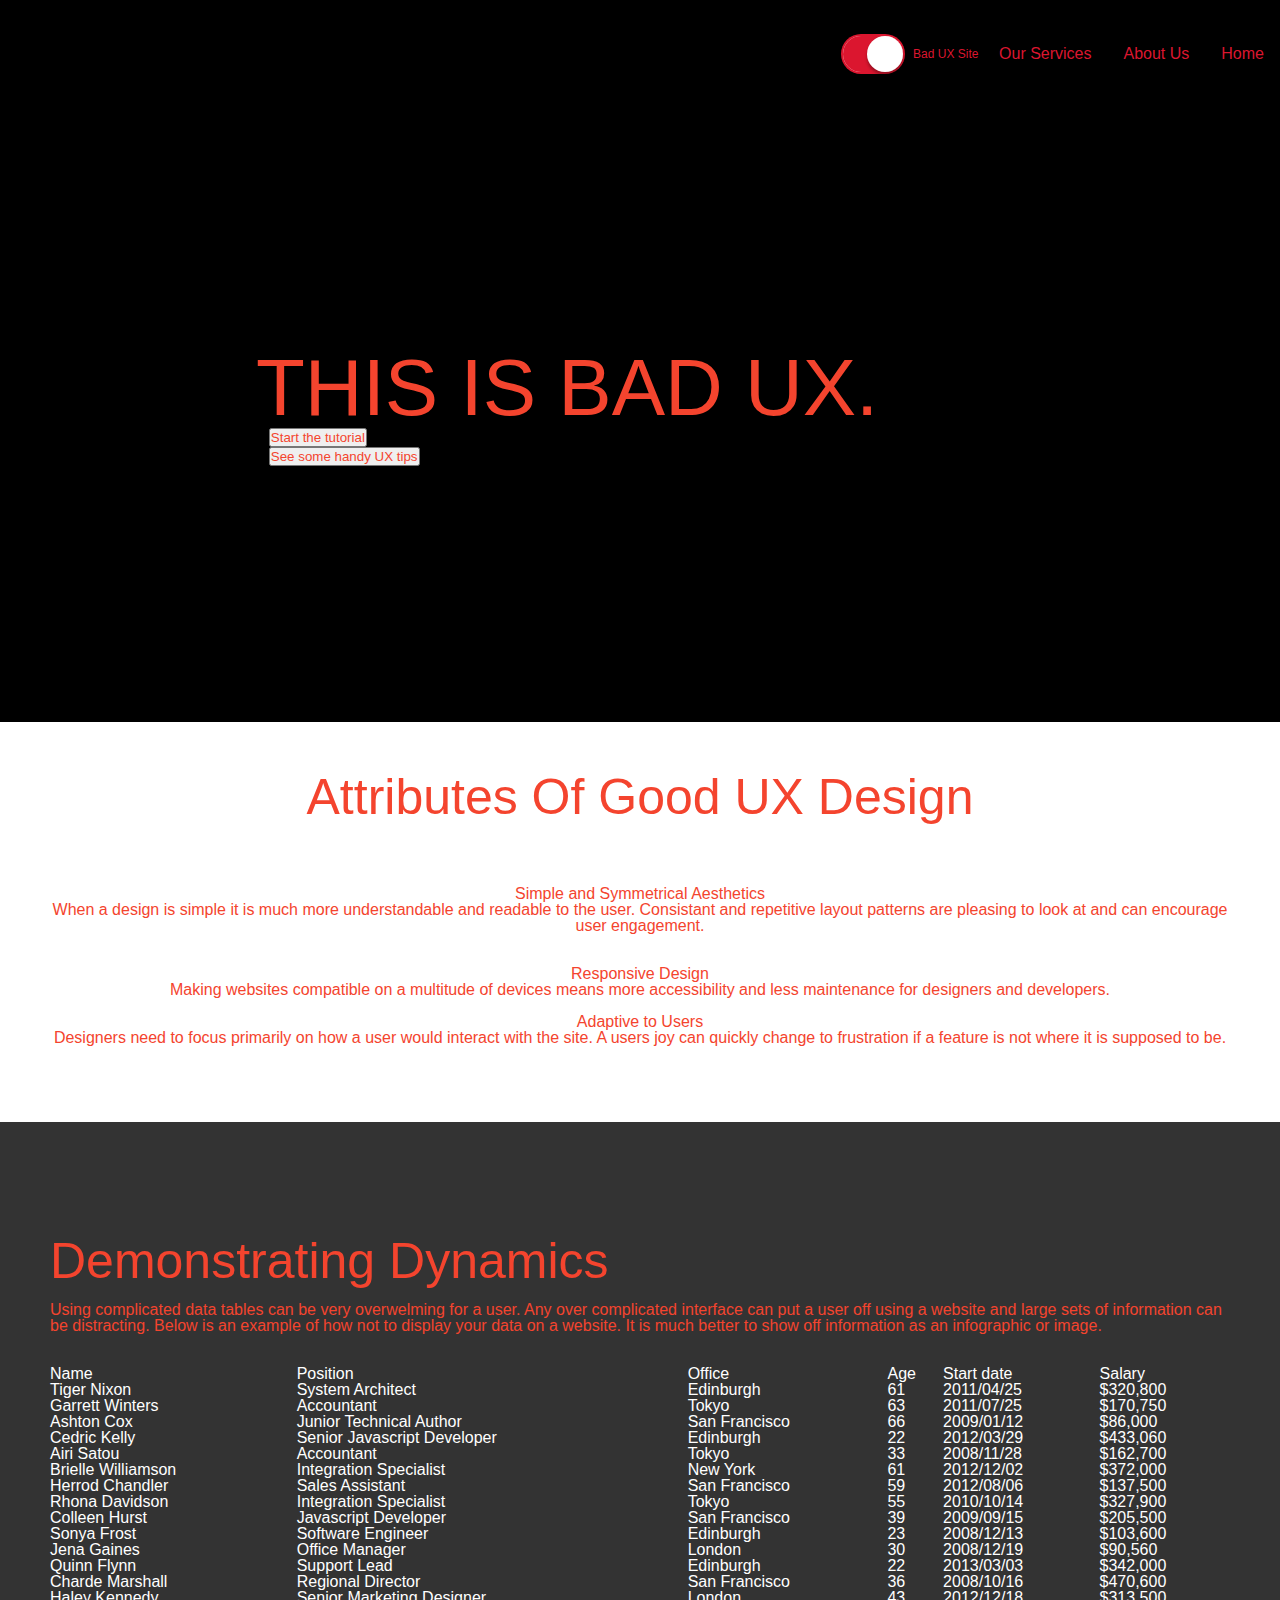
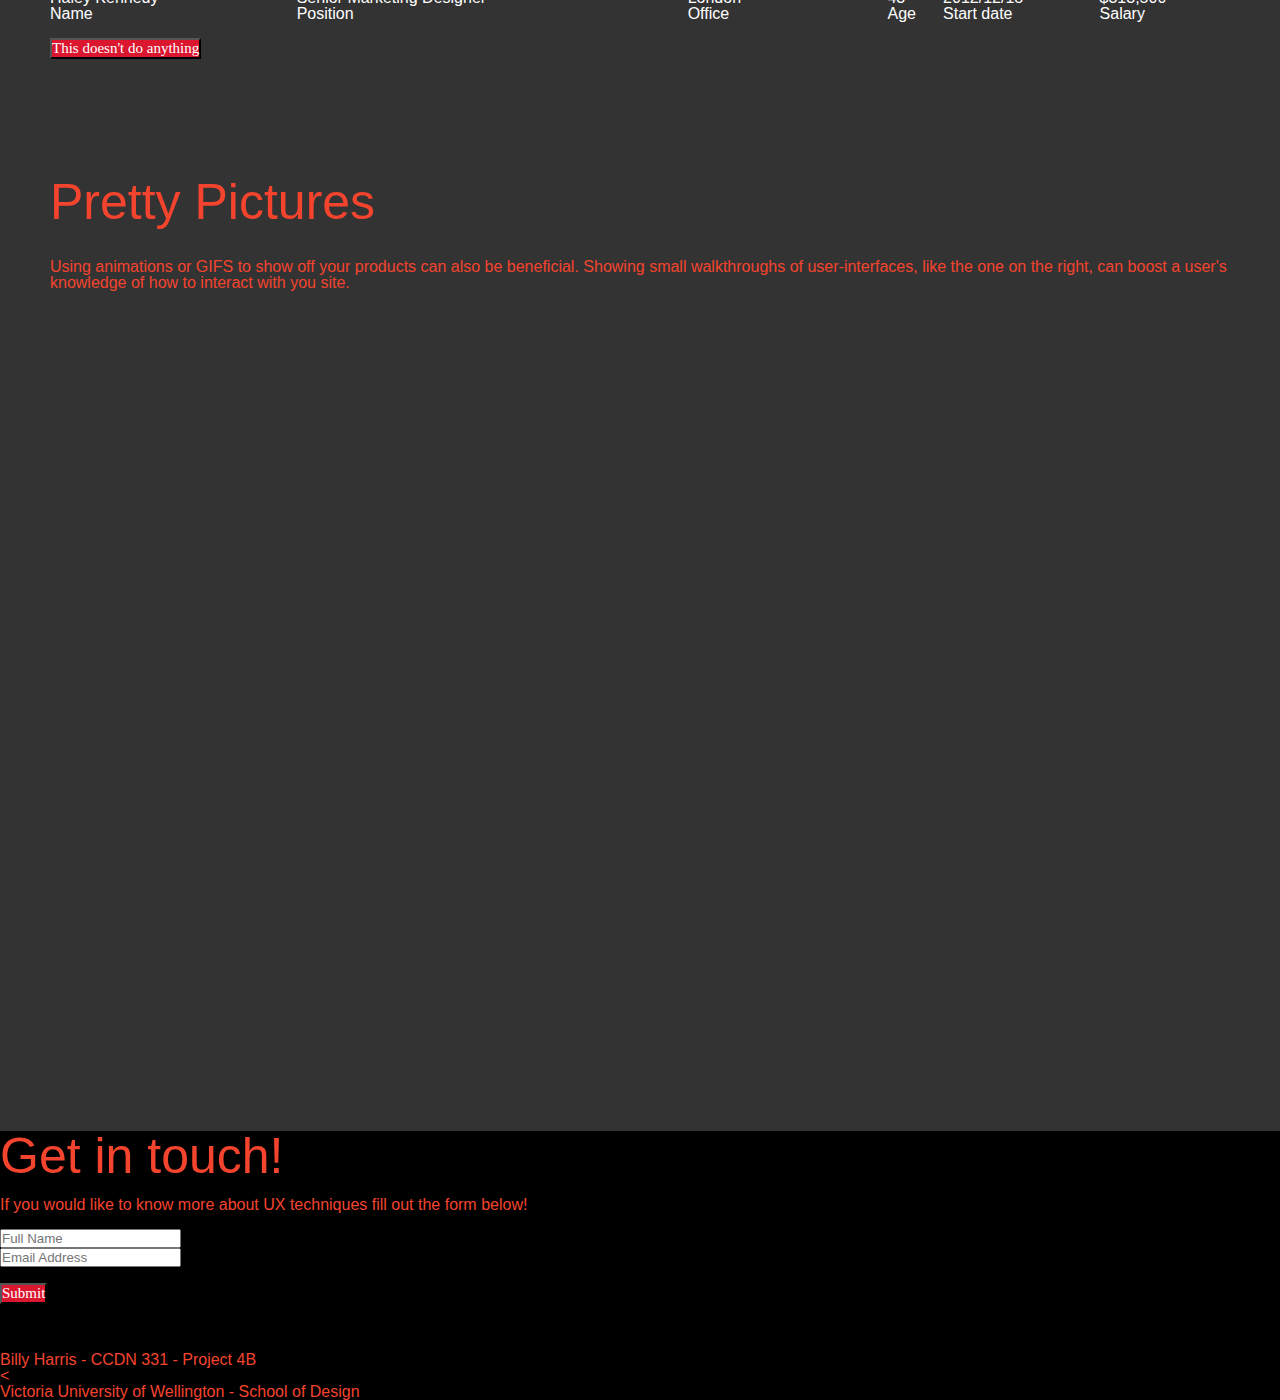
<file: badUX.html>
<!DOCTYPE html>
<html lang="en">
  <head>
    <meta charset="utf-8">
    <title>Bad UX</title>

  <link rel="stylesheet" href="css/reset.css"> <!-- CSS reset -->
  <link rel="stylesheet" href="css/style.css"> <!-- Resource style -->
<link href="https://maxcdn.bootstrapcdn.com/bootstrap/3.3.7/css/bootstrap.min.css">
<link href="introjs.css" rel="stylesheet">
<script src="intro.js"></script>
<link rel="shortcut icon" href="favicon.ico" type="image/x-icon">
<link rel="icon" href="favicon.ico" type="image/x-icon">

  </head>

  <body>
    <div data-intro="<h3>Welcome to UX ME!</h3> This tutorial will demonstrate some of the techniques of how not to create user interfaces and experiences. Skip through the sections by pressing the next button or arrow keys to see the different elements and why they are important."></div>




<!-- //navbar -->
<ul style="margin-top: 2%;" class="main-navigation" data-intro="Navigation bar is poorly formatted with no outstanding features and logo. Colour is flat and navbar is not fixed to the top of the browser window. ">
  <li><a data-intro="Usually the home button is a clickable logo instead of an extra link in the navbar. The ordering of links is incorrect also, often they are in" href="#">Home</a></li>
  <li data-intro="Login button is hidden underneath several layers of drop down menus, an important button like this should be clearly visible. Click on the login button under this dropdown to see the login page." ><a href="#">About Us</a>
    <ul>
      <li><a href="#">HTML</a></li>
      <li><a href="#">CSS</a>
        <ul>
          <li><a href="#">Resets</a></li>
          <li><a href="#">Grids</a></li>
          <li><a href="#">Frameworks</a></li>
        </ul>
      </li>
      <li><a href="#">JavaScript</a>
        <li><a id="loginbtn" href="login.html"><span><strong>Login</strong></span></a></li>

        <ul>

          <li><a href="#">jQuery</a></li>
        </ul>
      </li>
    </ul>
  </li>
  <li><a href="#">Our Services</a>
    <ul>
      <li><a href="#">Themes</a></li>
      <li><a href="#">Plugins</a></li>
      <li><a href="#">Custom Post Types</a>
        <ul>
          <li><a href="#">Portfolios</a></li>
          <li><a href="#">Testimonials</a></li>
        </ul>
      </li>
      <li><a href="#">Options</a></li>
    </ul>
  </li>
  <li><div id="toggles">
  <input type="checkbox" name="checkbox1" id="checkbox1" class="ios-toggle" checked/>
  <label for="checkbox1" class="checkbox-label" data-off="Good UX Site" data-on="Bad UX Site"></label>
  </div> </li>
</ul>





<h1 class="text-center" data-hint="Notice that there is an overflow of space on the right hand side. This means that an element has a margin pushing outside the boundaries of the width of the screen. This not only looks bad, it makes the site hard to navigate when scrolling." data-intro="Font style is default so it is not not visually appealing. No background image/colour makes the site look very bland. Red against black background clashes and is difficult to read.">THIS IS BAD UX.</h1>
<button class="tut-start"><a href="javascript:void(0)" onclick="introJs().setOption('showBullets', false).start();"
  data-intro="Really small button that doesn't stand out at all, It has the default browser styling which is ugly.">Start the tutorial</a></button>
  <br>
<button class="tut-start">  <a href="javascript:void(0);" onclick="introJs().addHints();" data-intro="Button should not be the same size as the one above, also styled badly with extreme lack of padding and layout issues. Button name should be short one or two words." data-position="top" class="page-scroll btn btn-md">See some handy UX tips</a></button>



<div class="panel1">
<!-- Services Section -->
<section id="services"
    <div class="container">
        <div class="row">
            <div class="col-lg-12 text-center">
                <h2 data-hint="Try making heading titles a different colour to your body text. This can make it alot easier for a user to read content on your website. It also enables people to distinguish different sections easily." style="font-size:50px;" class="section-heading">Attributes Of Good UX Design</h2>
                <br>
                <br>
                <br>
                <br>
            </div>
        </div>
        <div class="row text-center" data-intro="No hierarchy of font, all the same size, style and colour, very hard to distinguish between titles and paragraph text. " data-position="top">
            <div class="col-md-4">
                <span class="fa-stack fa-4x">
                    <i class="fa fa-circle fa-stack-2x text-primary"></i>
                    <i class="fa fa-pencil fa-stack-1x fa-inverse"></i>
                </span>
                <h4 class="service-heading">Simple and Symmetrical Aesthetics</h4>
                <p class="text-muted">When a design is simple it is much more understandable and readable to the user. Consistant and repetitive layout patterns are pleasing to look at and can encourage user engagement. </p>
            </div>
            <br>
            <div data-hint="Try and adjust the size of your window, you will notice that all the elements are not correctly formatted for responsiveness. Some of the text is cut off and the overall site becomes pretty unreadable on any device smaller than a laptop." class="col-md-4">
                <span class="fa-stack fa-4x">
                    <i class="fa fa-circle fa-stack-2x text-primary"></i>
                    <i class="fa fa-laptop fa-stack-1x fa-inverse"></i>
                </span>
                <br>
                <h4 class="service-heading">Responsive Design</h4>
                <p class="text-muted">Making websites compatible on a multitude of devices means more accessibility and less maintenance for designers and developers.</p>
            </div>
            <br>
            <div class="col-md-4">
                <span class="fa-stack fa-4x">
                    <i class="fa fa-circle fa-stack-2x text-primary"></i>
                    <i class="fa fa-male fa-stack-1x fa-inverse"></i>
                </span>
                <h4 class="service-heading">Adaptive to Users</h4>
                <p class="text-muted"> Designers need to focus primarily on how a user would interact with the site. A users joy can quickly change to frustration if a feature is not where it is supposed to be. </p>
            </div>
        </div>
    </div>
</section>

<div class="panel2">

  <div class="container">
      <div class="row">
      </div>
      <br><br><br><br>
      <div class="row" data-intro="More in-depth information about site features. The layout of this section commonly has an image on one side and text on another. If there are multiple elements this layout is often reversed to bring variety to the container. Usually this section shows a further explanation of the services that a website provides" data-position="top" data-hint="Front-end web frameworks such as Bootstrap are incredibly handy for laying out responsive content on a website or app. The graphs below and this entire website are built using the Bootstrap grid system Click <a href='http://www.bootstrap.com'>here</a> to see more information about Bootstrap" >
          <div class="col-md-6">
        <div data-hint="Keep the amount of text content on a website to a minimum, only show what is absolutely necassary. The less content there is the more likely a user is going to read it!"></div>
          </div>
            <div class="col-md-6">
            <h2>Demonstrating Dynamics</h2>
            <br>
          <p>Using complicated data tables can be very overwelming for a user. Any over complicated interface can put a user off using a website and large sets of information can be distracting. Below is an example of how not to display your data on a website. It is much better to show off information as an infographic or image. </p>
<br>
<br>
          <table style="color: #fff;" id="example" class="display" cellspacing="0" width="100%">
                  <thead>
                      <tr>
                          <th>Name</th>
                          <th>Position</th>
                          <th>Office</th>
                          <th>Age</th>
                          <th>Start date</th>
                          <th>Salary</th>
                      </tr>
                  </thead>
                  <tfoot>
                      <tr>
                          <th>Name</th>
                          <th>Position</th>
                          <th>Office</th>
                          <th>Age</th>
                          <th>Start date</th>
                          <th>Salary</th>
                      </tr>
                  </tfoot>
                  <tbody>
                      <tr>
                          <td>Tiger Nixon</td>
                          <td>System Architect</td>
                          <td>Edinburgh</td>
                          <td>61</td>
                          <td>2011/04/25</td>
                          <td>$320,800</td>
                      </tr>
                      <tr>
                          <td>Garrett Winters</td>
                          <td>Accountant</td>
                          <td>Tokyo</td>
                          <td>63</td>
                          <td>2011/07/25</td>
                          <td>$170,750</td>
                      </tr>
                      <tr>
                          <td>Ashton Cox</td>
                          <td>Junior Technical Author</td>
                          <td>San Francisco</td>
                          <td>66</td>
                          <td>2009/01/12</td>
                          <td>$86,000</td>
                      </tr>
                      <tr>
                          <td>Cedric Kelly</td>
                          <td>Senior Javascript Developer</td>
                          <td>Edinburgh</td>
                          <td>22</td>
                          <td>2012/03/29</td>
                          <td>$433,060</td>
                      </tr>
                      <tr>
                          <td>Airi Satou</td>
                          <td>Accountant</td>
                          <td>Tokyo</td>
                          <td>33</td>
                          <td>2008/11/28</td>
                          <td>$162,700</td>
                      </tr>
                      <tr>
                          <td>Brielle Williamson</td>
                          <td>Integration Specialist</td>
                          <td>New York</td>
                          <td>61</td>
                          <td>2012/12/02</td>
                          <td>$372,000</td>
                      </tr>
                      <tr>
                          <td>Herrod Chandler</td>
                          <td>Sales Assistant</td>
                          <td>San Francisco</td>
                          <td>59</td>
                          <td>2012/08/06</td>
                          <td>$137,500</td>
                      </tr>
                      <tr>
                          <td>Rhona Davidson</td>
                          <td>Integration Specialist</td>
                          <td>Tokyo</td>
                          <td>55</td>
                          <td>2010/10/14</td>
                          <td>$327,900</td>
                      </tr>
                      <tr>
                          <td>Colleen Hurst</td>
                          <td>Javascript Developer</td>
                          <td>San Francisco</td>
                          <td>39</td>
                          <td>2009/09/15</td>
                          <td>$205,500</td>
                      </tr>
                      <tr>
                          <td>Sonya Frost</td>
                          <td>Software Engineer</td>
                          <td>Edinburgh</td>
                          <td>23</td>
                          <td>2008/12/13</td>
                          <td>$103,600</td>
                      </tr>
                      <tr>
                          <td>Jena Gaines</td>
                          <td>Office Manager</td>
                          <td>London</td>
                          <td>30</td>
                          <td>2008/12/19</td>
                          <td>$90,560</td>
                      </tr>
                      <tr>
                          <td>Quinn Flynn</td>
                          <td>Support Lead</td>
                          <td>Edinburgh</td>
                          <td>22</td>
                          <td>2013/03/03</td>
                          <td>$342,000</td>
                      </tr>
                      <tr>
                          <td>Charde Marshall</td>
                          <td>Regional Director</td>
                          <td>San Francisco</td>
                          <td>36</td>
                          <td>2008/10/16</td>
                          <td>$470,600</td>
                      </tr>
                      <tr>
                          <td>Haley Kennedy</td>
                          <td>Senior Marketing Designer</td>
                          <td>London</td>
                          <td>43</td>
                          <td>2012/12/18</td>
                          <td>$313,500</td>
                      </tr>
                      <tr>
</table>

          <br>
          <button data-hint="Adding large text and small paddings to buttons can make them seem unnattractive, try increasing vertical paddings to make the surface area of the button thicker and decreasing the inside font size to center it in the middle." class="btn btn-lg text-center " style="width:30% height: 4rem; font-size: 1.5rem; background-color:#DB162F; color:#fff; font-family: 'Montserrat">This doesn't do anything</button>
          </div>
      </div>
      <div style="margin-top: 10%;" class="row">
        <div class="col-md-6" style="margin-top: 10%;">
        <h2>Pretty Pictures</h2>
        <br>
        <br>
          <p>Using animations or GIFS to show off your products can also be beneficial. Showing small walkthroughs of user-interfaces, like the one on the right, can boost a user's knowledge of how to interact with you site.  </p>
        </div>
        <div class="col-md-6">
        <div data-hint="Using massive widescreen images is not ideal when showing off a feature of your website. Exceptions to this could be if the image was in the background as a 'hero' image. An example of a website that has done this well is <a href='http://www.apple.com/iphone'>Apple's iPhone web page</a>" style="width:80%;height:0;margin-left: 10%;padding-bottom:67%;position:relative;"><iframe src="https://giphy.com/embed/l3vQXZiBGhxBEALEk" width="100%" height="100%" style="position:absolute" frameBorder="0" class="giphy-embed"></iframe></div><p><a href="https://giphy.com/gifs/ettrics-design-l3vQXZiBGhxBEALEk"></a></p>

        </div>
      </div>
  </div>


</div>

<div class="panel3">

                    <div class="col-md-4 text-center" data-position="top" data-intro="Text boxes are extremely small in proportion to the rest of the container, button does not look aesthetically pleasing either.">
                        <h2 class="section-heading">Get in touch!</h2>
                        <br>
                        <p class="section-subheading text-muted">If you would like to know more about UX techniques fill out the form below!</p>
                          <br>
                             <div class="form-group">
                              <input placeholder="Full Name" type="text" class="form-control" id="usr">
                            </div>
                            <div class="form-group">
                              <input type="text" placeholder="Email Address" class="form-control" id="pwd">
                            </div>
                            <br>
                            <button class="btn btn-lg text-center " style="width:30% height: 4rem; font-size: 1.5rem; background-color:#DB162F; color:#fff; font-family: 'Montserrat">Submit</button>
                      </div>
                      <br>
                      <br>
                      <br>
                      <footer>
                          <div class="container">
                              <div class="row">
                                  <div class="col-md-4">
                                      <span class="copyright">Billy Harris - CCDN 331 - Project 4B</span>
                                  </div>
                                  <div class="col-md-4">
<
                                  </div>
                                  <div class="col-md-4">

                                        <span class="copyright">Victoria University of Wellington - School of Design</span>


                                  </div>
                              </div>
                          </div>
                      </footer>


</div>

  </body>

  <script
    src="https://code.jquery.com/jquery-3.2.1.min.js"
    integrity="sha256-hwg4gsxgFZhOsEEamdOYGBf13FyQuiTwlAQgxVSNgt4="
    crossorigin="anonymous"></script>

<script>
$(function(){
$('#checkbox1').click(function() {
        if(!$(this).is(':checked'))
        window.location.href = 'index.html';
        else
            alert('checked');
    });
  });
</script>
<script src="js/main.js"></script>

<!-- nextpage -->
<script type="text/javascript">
  document.getElementById('tut-start').onclick = function() {
    introJs().setOption('doneLabel', 'Next page').start().oncomplete(function() {
      window.location.href = 'login.html?multipage=true';
    });
  };
</script>


<script>
  (function(i,s,o,g,r,a,m){i['GoogleAnalyticsObject']=r;i[r]=i[r]||function(){
  (i[r].q=i[r].q||[]).push(arguments)},i[r].l=1*new Date();a=s.createElement(o),
  m=s.getElementsByTagName(o)[0];a.async=1;a.src=g;m.parentNode.insertBefore(a,m)
  })(window,document,'script','https://www.google-analytics.com/analytics.js','ga');

  ga('create', 'UA-86457129-3', 'auto');
  ga('send', 'pageview');

</script>


</html>
</file>
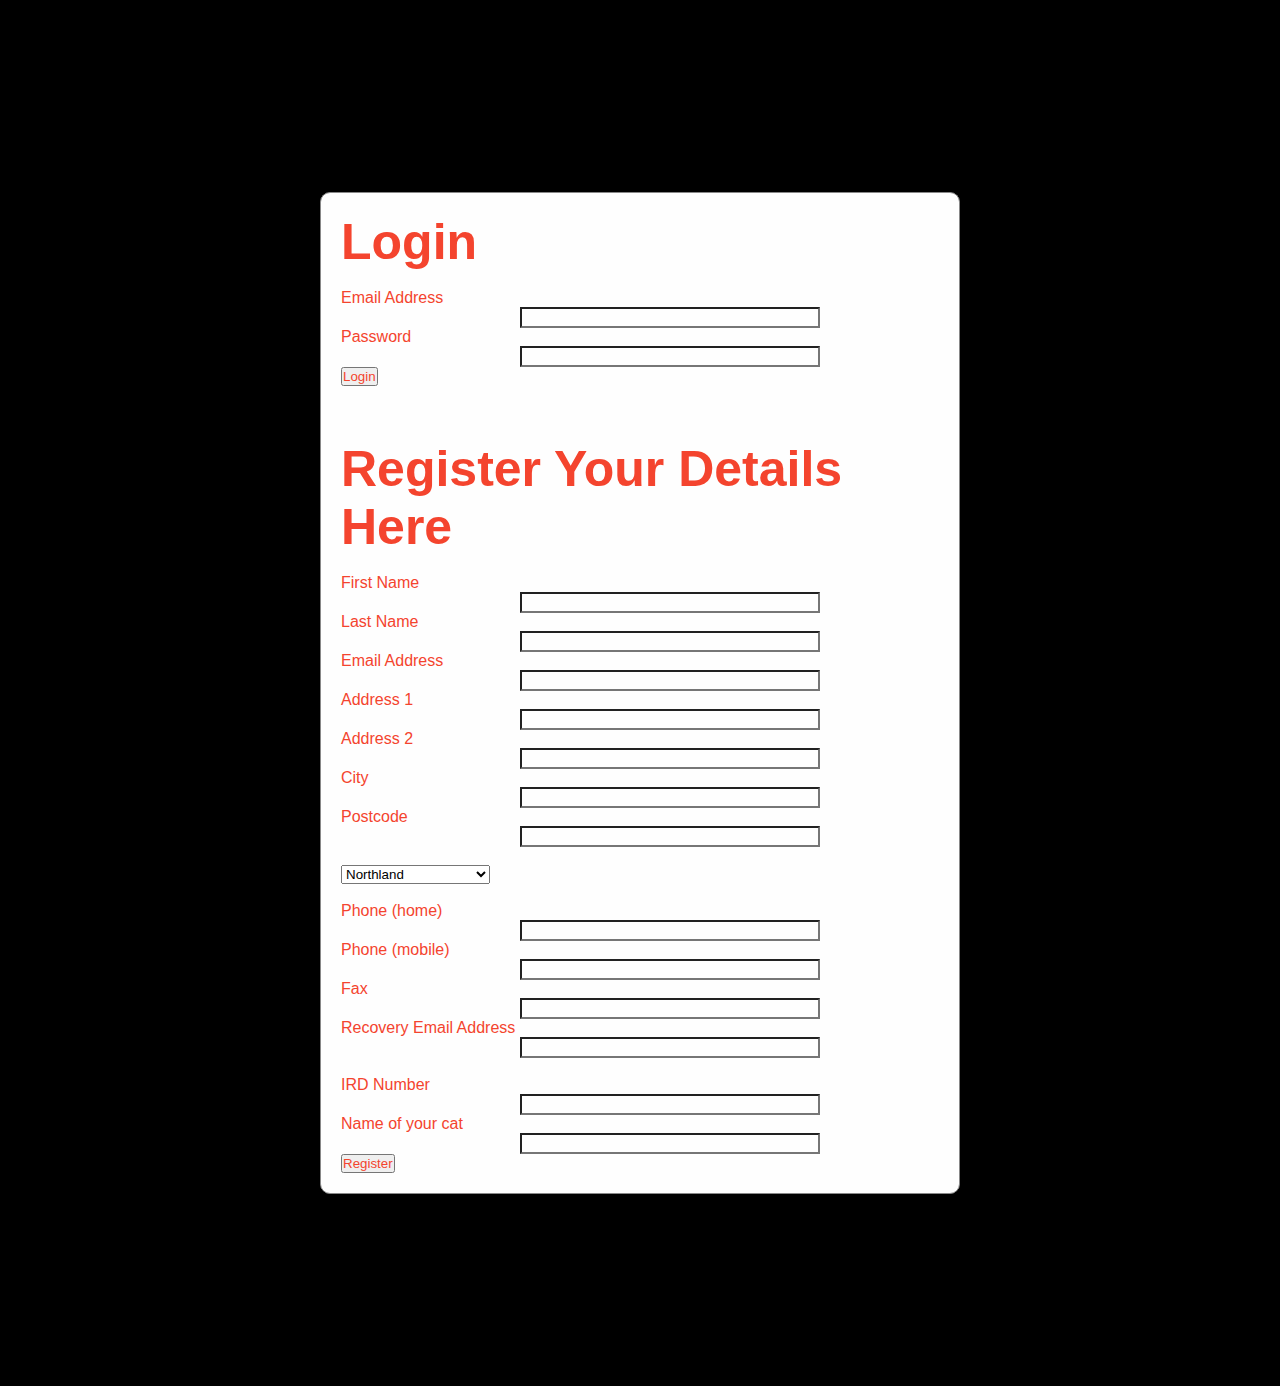
<file: login.html>
<!DOCTYPE html>
<html lang="en">

<head>
  <title>Login Bad UX</title>
  <script src="vendor/jquery/jquery.min.js"></script>
  <script src="https://maxcdn.bootstrapcdn.com/bootstrap/3.3.7/js/bootstrap.min.js"></script>
  <link href="https://maxcdn.bootstrapcdn.com/bootstrap/3.3.7/css/bootstrap.min.css">
  <link rel="stylesheet" href="css/style.css">

</head>




<body>
    <!-- Modal content -->

    <div href="#register" class="collapse modal-content">
      <h2>Login</h2>
      <br>
      <p>Email Address</p><input class="username" type="text" />
        <p>Password</p><input class="password" type="password"/>
        <br>
        <button data-toggle="collapse" data-target="register"><a  href="BadUX.html">Login</a></button>


<br>
<br>
<br>
<br>
      <h2> Register Your Details Here </h2>
      <br>
    <p>First Name</p><input class="username" type="text" />
      <p>Last Name</p><input class="password" type="text"/>
      <p>Email Address</p><input class="username" type="text"/>
      <p>Address 1</p><input class="password" type="text" />
      <p>Address 2</p><input class="password" type="text" />
      <p>City</p><input class="password" type="text" />
      <p>Postcode</p><input class="password" type="text" />
      <br>
      <br>
      <select name="Region">
    <option value="volvo">Northland</option>
    <option value="saab">Auckland</option>
    <option value="fiat">Waikato</option>
    <option value="audi">Bay of Plenty</option>
    <option value="audi">King Country</option>
    <option value="audi">Manawatu</option>
    <option value="audi">Taranaki</option>
    <option value="audi">Wellington/Wairarapa</option>
  </select>
  <br>
  <br>
  <p>Phone (home)</p><input class="password" type="text" />
  <p>Phone (mobile)</p><input class="password" type="text" />
  <p>Fax</p><input class="password" type="text" />
  <p>Recovery Email Address</p><input class="password" type="text" />
      <br>
      <br>
      <p>IRD Number</p><input class="password" type="text" />
      <p>Name of your cat</p><input class="password" type="text" />
      <br>
      <button data-toggle="collapse" data-target="register"><a  href="BadUX.html">Register</a></button>

    </div>



</body>

</html>
</file>
<file: css/style.css>
/* --------------------------------

Primary style

-------------------------------- */
*, *::after, *::before {
  box-sizing: border-box;
}

html {
  font-size: 62.5%;
}

body {
  font-size: 1.6rem;
  font-family: "Source Sans Pro", sans-serif;
  color: #f4442e;
  background-color: #000000;
}

a {
  color: #f4442e;
  text-decoration: none;
}

img {
  max-width: 100%;
}


h2{
font-size:  50px;

}

canvas{

background-color: #000;

}
h1{

position: relative;
left: 20%;
margin-top: 20%;
font-size: 80px;
background-color: transparent;
z-index: 1;


}

.tut-start{
 position: relative;
 top: 55%;
 left: 21%;

}


h3{

position: relative;
left: 20%;
top: 52%;
font-size: 30px;
color: #000;
z-index: 1;

}


.panel1{

width: 100%;
min-height: 400px;
background-color: #fff;
margin-top: 20%;
padding: 50px;
text-align: center;
}

.panel2{

width: 100%;
min-height: 700px;
background-color: #333333;
padding: 50px;
text-align: left;
}


@-webkit-keyframes scaleIn {
  from {
    -webkit-transform: translateY(-50%) scale(0);
  }
  to {
    -webkit-transform: translateY(-50%) scale(1);
  }
}
@-moz-keyframes scaleIn {
  from {
    -moz-transform: translateY(-50%) scale(0);
  }
  to {
    -moz-transform: translateY(-50%) scale(1);
  }
}
@keyframes scaleIn {
  from {
    -webkit-transform: translateY(-50%) scale(0);
    -moz-transform: translateY(-50%) scale(0);
    -ms-transform: translateY(-50%) scale(0);
    -o-transform: translateY(-50%) scale(0);
    transform: translateY(-50%) scale(0);
  }
  to {
    -webkit-transform: translateY(-50%) scale(1);
    -moz-transform: translateY(-50%) scale(1);
    -ms-transform: translateY(-50%) scale(1);
    -o-transform: translateY(-50%) scale(1);
    transform: translateY(-50%) scale(1);
  }
}
@-webkit-keyframes slideIn {
  from {
    opacity: 0;
    -webkit-transform: translateX(-25px);
  }
  to {
    opacity: 1;
    -webkit-transform: translateX(0);
  }
}
@-moz-keyframes slideIn {
  from {
    opacity: 0;
    -moz-transform: translateX(-25px);
  }
  to {
    opacity: 1;
    -moz-transform: translateX(0);
  }
}
@keyframes slideIn {
  from {
    opacity: 0;
    -webkit-transform: translateX(-25px);
    -moz-transform: translateX(-25px);
    -ms-transform: translateX(-25px);
    -o-transform: translateX(-25px);
    transform: translateX(-25px);
  }
  to {
    opacity: 1;
    -webkit-transform: translateX(0);
    -moz-transform: translateX(0);
    -ms-transform: translateX(0);
    -o-transform: translateX(0);
    transform: translateX(0);
  }
}


/* The Modal (background) */
.modal {
    display: none; /* Hidden by default */
    position: fixed; /* Stay in place */
    z-index: 1; /* Sit on top */
    left: 0;
    top: 0;
    width: 100%; /* Full width */
    height: 100%; /* Full height */
    overflow: auto; /* Enable scroll if needed */
    background-color: rgb(0,0,0); /* Fallback color */
    background-color: rgba(0,0,0,0.4); /* Black w/ opacity */
}




.modal-content input{
  max-width:300px;
  width: 80%;
  line-height:1em;
  color: #000;
  font-size: 15px;
  outline:none;
  padding-left:10px;
  margin-left: 30%;
  background-color: transparent;
}

/*Login BOX*/

.modal-content {
    background-color: #fefefe;
    margin: 15% auto; /* 15% from the top and centered */
    padding: 20px;
    border: 1px solid #888;
    width: 50%;
    height: 50%;
    border-radius: 10px;
    /* Could be more or less, depending on screen size */
}


/*NAV*/
ul {
  list-style: none;
  padding: 0;
  margin: 0;
  background: #000;
}

ul li {
  display: block;
  position: relative;
  float: right;
  background: #000;
}

li ul { display: none; }

ul li a {
  display: block;
  padding: 1em;
  padding-top: 2rem;
  text-decoration: none;
  white-space: nowrap;
  color: #db162f;
}

ul li a:hover { background: #fff; }

li:hover > ul {
  display: block;
  position: absolute;
}

li:hover li { float: none; }

li:hover a { background: #fff; }

li:hover li a:hover { background: #000; }

.main-navigation li ul li {

  border-top: 0; }

ul ul ul {
  left: 100%;
  top: 0;
}

ul:before,
ul:after {
  content: " "; /* 1 */
  display: table; /* 2 */
}

ul:after { clear: both; }





/*IOS CHECKBOX THING*/

#checkbox1 + .checkbox-label{
/*box-shadow*/
-webkit-box-shadow:inset 0 0 0 0px rgb(219, 22, 47),0 0 0 2px #dddddd;
   -moz-box-shadow:inset 0 0 0 0px rgb(219, 22, 47),0 0 0 2px #dddddd;
        box-shadow:inset 0 0 0 0px rgb(219, 22, 47),0 0 0 2px #dddddd;
}
#checkbox1:checked + .checkbox-label{
/*box-shadow*/
-webkit-box-shadow:inset 0 0 0 18px rgb(219, 22, 47),0 0 0 2px rgb(219, 22, 47);
   -moz-box-shadow:inset 0 0 0 18px rgb(219, 22, 47),0 0 0 2px rgb(219, 22, 47);
        box-shadow:inset 0 0 0 18px rgb(219, 22, 47),0 0 0 2px rgb(219, 22, 47);
}
#checkbox1:checked + .checkbox-label:after{
color:rgb(219, 22, 47);
}


*,*:before,*:after{
box-sizing:border-box;
margin:0;
padding:0;
/*transition*/
-webkit-transition:.25s ease-in-out;
   -moz-transition:.25s ease-in-out;
     -o-transition:.25s ease-in-out;
        transition:.25s ease-in-out;
outline:none;
}
#toggles{
width:60px;
margin-top: 10px;
margin-right: 80px;
text-align:center;
}
.ios-toggle,.ios-toggle:active{
position:absolute;
top:-5000px;
height:0;
width:0;
opacity:0;
border:none;
outline:none;
}
.checkbox-label{
display:block;
position:relative;
padding:10px;
margin-bottom:20px;
font-size:12px;
line-height:16px;
width:100%;
height:36px;
/*border-radius*/
-webkit-border-radius:18px;
   -moz-border-radius:18px;
        border-radius:18px;
background:#f8f8f8;
cursor:pointer;
}
.checkbox-label:before{
content:'';
display:block;
position:absolute;
z-index:1;
line-height:34px;
text-indent:40px;
height:36px;
width:36px;
/*border-radius*/
-webkit-border-radius:100%;
   -moz-border-radius:100%;
        border-radius:100%;
top:0px;
left:0px;
right:auto;
background:white;
/*box-shadow*/
-webkit-box-shadow:0 3px 3px rgba(0,0,0,.2),0 0 0 2px #dddddd;
   -moz-box-shadow:0 3px 3px rgba(0,0,0,.2),0 0 0 2px #dddddd;
        box-shadow:0 3px 3px rgba(0,0,0,.2),0 0 0 2px #dddddd;
}
.checkbox-label:after{
content:attr(data-off);
display:block;
position:absolute;
z-index:0;
top:0;
left:-300px;
padding:10px;
height:100%;
width:300px;
text-align:right;
color:#bfbfbf;
white-space:nowrap;
}
.ios-toggle:checked + .checkbox-label{
/*box-shadow*/
-webkit-box-shadow:inset 0 0 0 20px rgb(219, 22, 47),0 0 0 2px rgb(219, 22, 47);
   -moz-box-shadow:inset 0 0 0 20px rgb(219, 22, 47),0 0 0 2px rgb(219, 22, 47);
        box-shadow:inset 0 0 0 20px rgb(219, 22, 47),0 0 0 2px rgb(219, 22, 47);
}
.ios-toggle:checked + .checkbox-label:before{
left:calc(100% - 36px);
/*box-shadow*/
-webkit-box-shadow:0 0 0 2px transparent,0 3px 3px rgba(0,0,0,.3);
   -moz-box-shadow:0 0 0 2px transparent,0 3px 3px rgba(0,0,0,.3);
        box-shadow:0 0 0 2px transparent,0 3px 3px rgba(0,0,0,.3);
}
.ios-toggle:checked + .checkbox-label:after{
content:attr(data-on);
left:60px;
width:26px;
}
</file>
<file: introjs.css>
.introjs-overlay {
  position: absolute;
  box-sizing: content-box;
  z-index: 999999;
  background-color: #000;
  opacity: 0;
  background: -moz-radial-gradient(center,ellipse cover,rgba(0,0,0,0.4) 0,rgba(0,0,0,0.9) 100%);
  background: -webkit-gradient(radial,center center,0px,center center,100%,color-stop(0%,rgba(0,0,0,0.4)),color-stop(100%,rgba(0,0,0,0.9)));
  background: -webkit-radial-gradient(center,ellipse cover,rgba(0,0,0,0.4) 0,rgba(0,0,0,0.9) 100%);
  background: -o-radial-gradient(center,ellipse cover,rgba(0,0,0,0.4) 0,rgba(0,0,0,0.9) 100%);
  background: -ms-radial-gradient(center,ellipse cover,rgba(0,0,0,0.4) 0,rgba(0,0,0,0.9) 100%);
  background: radial-gradient(center,ellipse cover,rgba(0,0,0,0.4) 0,rgba(0,0,0,0.9) 100%);
  filter: "progid:DXImageTransform.Microsoft.gradient(startColorstr='#66000000',endColorstr='#e6000000',GradientType=1)";
  -ms-filter: "progid:DXImageTransform.Microsoft.Alpha(Opacity=50)";
  filter: alpha(opacity=50);
  -webkit-transition: all 0.3s ease-out;
     -moz-transition: all 0.3s ease-out;
      -ms-transition: all 0.3s ease-out;
       -o-transition: all 0.3s ease-out;
          transition: all 0.3s ease-out;
}

.introjs-fixParent {
  z-index: auto !important;
  opacity: 1.0 !important;
  -webkit-transform: none !important;
     -moz-transform: none !important;
      -ms-transform: none !important;
       -o-transform: none !important;
          transform: none !important;
}

.introjs-showElement,
tr.introjs-showElement > td,
tr.introjs-showElement > th {
  z-index: 9999999 !important;
}

.introjs-disableInteraction {
  z-index: 99999999 !important;
  position: absolute;
  background-color: white;
  opacity: 0;
  filter: alpha(opacity=0);
}

.introjs-relativePosition,
tr.introjs-showElement > td,
tr.introjs-showElement > th {
  position: relative;
}

.introjs-helperLayer {
  box-sizing: content-box;
  position: absolute;
  z-index: 9999998;
  background-color: rgba(255,255,255,.6);
  border: 1px solid #fff;
  border-radius: 4px;
  box-shadow: 0 2px 15px rgba(0,0,0,.4);
  -webkit-transition: all 0.3s ease-out;
     -moz-transition: all 0.3s ease-out;
      -ms-transition: all 0.3s ease-out;
       -o-transition: all 0.3s ease-out;
          transition: all 0.3s ease-out;
}

.introjs-tooltipReferenceLayer {
  box-sizing: content-box;
  position: absolute;1
  visibility: hidden;
  z-index: 10000000;
  background-color: transparent;
  -webkit-transition: all 0.3s ease-out;
     -moz-transition: all 0.3s ease-out;
      -ms-transition: all 0.3s ease-out;
       -o-transition: all 0.3s ease-out;
          transition: all 0.3s ease-out;
}

.introjs-helperLayer *,
.introjs-helperLayer *:before,
.introjs-helperLayer *:after {
  -webkit-box-sizing: content-box;
     -moz-box-sizing: content-box;
      -ms-box-sizing: content-box;
       -o-box-sizing: content-box;
          box-sizing: content-box;
}

.introjs-helperNumberLayer {
  box-sizing: content-box;
  position: absolute;
  visibility: visible;
  top: -16px;
  left: -16px;
  z-index: 9999999999 !important;
  padding: 2px;
  font-family: Arial, verdana, tahoma;
  font-size: 13px;
  font-weight: bold;
  color: white;
  text-align: center;
  text-shadow: 1px 1px 1px rgba(0,0,0,.3);
  background: #ff3019; /* Old browsers */
  background: -webkit-linear-gradient(top, #ff3019 0%, #cf0404 100%); /* Chrome10+,Safari5.1+ */
  background: -webkit-gradient(linear, left top, left bottom, color-stop(0%, #ff3019), color-stop(100%, #cf0404)); /* Chrome,Safari4+ */
  background:    -moz-linear-gradient(top, #ff3019 0%, #cf0404 100%); /* FF3.6+ */
  background:     -ms-linear-gradient(top, #ff3019 0%, #cf0404 100%); /* IE10+ */
  background:      -o-linear-gradient(top, #ff3019 0%, #cf0404 100%); /* Opera 11.10+ */
  background:         linear-gradient(to bottom, #ff3019 0%, #cf0404 100%);  /* W3C */
  width: 20px;
  height:20px;
  line-height: 20px;
  border: 3px solid white;
  border-radius: 50%;
  filter: "progid:DXImageTransform.Microsoft.gradient(startColorstr='#ff3019', endColorstr='#cf0404', GradientType=0)"; /* IE6-9 */
  filter: "progid:DXImageTransform.Microsoft.Shadow(direction=135, strength=2, color=ff0000)"; /* IE10 text shadows */
  box-shadow: 0 2px 5px rgba(0,0,0,.4);
}

.introjs-arrow {
  border: 5px solid white;
  content:'';
  position: absolute;
}
.introjs-arrow.top {
  top: -10px;
  border-top-color:transparent;
  border-right-color:transparent;
  border-bottom-color:white;
  border-left-color:transparent;
}
.introjs-arrow.top-right {
  top: -10px;
  right: 10px;
  border-top-color:transparent;
  border-right-color:transparent;
  border-bottom-color:white;
  border-left-color:transparent;
}
.introjs-arrow.top-middle {
  top: -10px;
  left: 50%;
  margin-left: -5px;
  border-top-color:transparent;
  border-right-color:transparent;
  border-bottom-color:white;
  border-left-color:transparent;
}
.introjs-arrow.right {
  right: -10px;
  top: 10px;
  border-top-color:transparent;
  border-right-color:transparent;
  border-bottom-color:transparent;
  border-left-color:white;
}
.introjs-arrow.right-bottom {
  bottom:10px;
  right: -10px;
  border-top-color:transparent;
  border-right-color:transparent;
  border-bottom-color:transparent;
  border-left-color:white;
}
.introjs-arrow.bottom {
  bottom: -10px;
  border-top-color:white;
  border-right-color:transparent;
  border-bottom-color:transparent;
  border-left-color:transparent;
}
.introjs-arrow.left {
  left: -10px;
  top: 10px;
  border-top-color:transparent;
  border-right-color:white;
  border-bottom-color:transparent;
  border-left-color:transparent;
}
.introjs-arrow.left-bottom {
  left: -10px;
  bottom:10px;
  border-top-color:transparent;
  border-right-color:white;
  border-bottom-color:transparent;
  border-left-color:transparent;
}

.introjs-tooltip {
  box-sizing: content-box;
  position: absolute;
  visibility: visible;
  padding: 10px;
  background-color: white;
  min-width: 400px;
  max-width: 500px;
  border-radius: 3px;
  box-shadow: 0 1px 10px rgba(0,0,0,.4);
  -webkit-transition: opacity 0.1s ease-out;
     -moz-transition: opacity 0.1s ease-out;
      -ms-transition: opacity 0.1s ease-out;
       -o-transition: opacity 0.1s ease-out;
          transition: opacity 0.1s ease-out;
}

.introjs-tooltipbuttons {
  text-align: right;
  white-space: nowrap;
}

/*
 Buttons style by http://nicolasgallagher.com/lab/css3-github-buttons/
 Changed by Afshin Mehrabani
*/
.introjs-button {
  box-sizing: content-box;
  position: relative;
  overflow: visible;
  display: inline-block;
  padding: 0.8em;
  margin: 0;
  text-decoration: none;
  font: 15px/normal sans-serif;
  color: #db162f;
  white-space: nowrap;
  cursor: pointer;
  outline: none;
  background-color: #fff;
  -webkit-background-clip: padding;
  -moz-background-clip: padding;
  -o-background-clip: padding-box;
  /*background-clip: padding-box;*/ /* commented out due to Opera 11.10 bug */
  -webkit-border-radius: 0.2em;
  -moz-border-radius: 0.2em;
  border-radius: 0.2em;
  /* IE hacks */
  zoom: 1;
  *display: inline;
  margin-top: 10px;
}

.introjs-button:hover {
  border-color: #bcbcbc;
  text-decoration: none;
  box-shadow: 0px 1px 1px #e3e3e3;
}

.introjs-button:focus,
.introjs-button:active {
  background-image: -webkit-gradient(linear, 0 0, 0 100%, from(#ececec), to(#f4f4f4));
  background-image: -moz-linear-gradient(#ececec, #f4f4f4);
  background-image: -o-linear-gradient(#ececec, #f4f4f4);
  background-image: linear-gradient(#ececec, #f4f4f4);
}

/* overrides extra padding on button elements in Firefox */
.introjs-button::-moz-focus-inner {
  padding: 0;
  border: 0;
}

.introjs-skipbutton {
  box-sizing: content-box;
  margin-right: 5px;
  color: #7a7a7a;
}

.introjs-prevbutton {
  -webkit-border-radius: 0.2em 0 0 0.2em;
  -moz-border-radius: 0.2em 0 0 0.2em;
  border-radius: 0.2em 0 0 0.2em;
  border-right: none;
}

.introjs-prevbutton.introjs-fullbutton {
  border: 1px solid #d4d4d4;
  -webkit-border-radius: 0.2em;
  -moz-border-radius: 0.2em;
  border-radius: 0.2em;
}

.introjs-nextbutton {
  -webkit-border-radius: 0 0.2em 0.2em 0;
  -moz-border-radius: 0 0.2em 0.2em 0;
  border-radius: 0 0.2em 0.2em 0;
}

.introjs-nextbutton.introjs-fullbutton {
  -webkit-border-radius: 0.2em;
  -moz-border-radius: 0.2em;
  border-radius: 0.2em;
}

.introjs-disabled, .introjs-disabled:hover, .introjs-disabled:focus {
  color: #9a9a9a;
  border-color: #d4d4d4;
  box-shadow: none;
  cursor: default;
  background-color: #f4f4f4;
  background-image: none;
  text-decoration: none;
}

.introjs-hidden {
     display: none;
}

.introjs-bullets {
  text-align: center;
}
.introjs-bullets ul {
  box-sizing: content-box;
  clear: both;
  margin: 15px auto 0;
  padding: 0;
  display: inline-block;
}
.introjs-bullets ul li {
  box-sizing: content-box;
  list-style: none;
  float: left;
  margin: 0 2px;
}
.introjs-bullets ul li a {
  box-sizing: content-box;
  display: block;
  width: 6px;
  height: 6px;
  background: #ccc;
  border-radius: 10px;
  -moz-border-radius: 10px;
  -webkit-border-radius: 10px;
  text-decoration: none;
  cursor: pointer;
}
.introjs-bullets ul li a:hover {
  background: #999;
}
.introjs-bullets ul li a.active {
  background: #999;
}

.introjs-progress {
  box-sizing: content-box;
  overflow: hidden;
  height: 10px;
  margin: 10px 0 5px 0;
  border-radius: 4px;
  background-color: #ecf0f1
}
.introjs-progressbar {
  box-sizing: content-box;
  float: left;
  width: 0%;
  height: 100%;
  font-size: 10px;
  line-height: 10px;
  text-align: center;
  background-color: #08c;
}

.introjsFloatingElement {
  position: absolute;
  height: 0;
  width: 0;
  left: 50%;
  top: 50%;
}

.introjs-fixedTooltip {
  position: fixed;
}

.introjs-hint {
  box-sizing: content-box;
  position: absolute;
  background: transparent;
  width: 20px;
  height: 15px;
  cursor: pointer;
}
.introjs-hint:focus {
    border: 0;
    outline: 0;
}
.introjs-hidehint {
  display: none;
}

.introjs-fixedhint {
  position: fixed;
}

.introjs-hint:hover > .introjs-hint-pulse {
  border: 5px solid rgba(60, 60, 60, 0.57);
}

.introjs-hint-pulse {
  box-sizing: content-box;
  width: 10px;
  height: 10px;
  border: 5px solid rgba(60, 60, 60, 0.27);
  -webkit-border-radius: 30px;
  -moz-border-radius: 30px;
  border-radius: 30px;
  background-color: #db162f;
  z-index: 10;
  position: absolute;
  -webkit-transition: all 0.2s ease-out;
     -moz-transition: all 0.2s ease-out;
      -ms-transition: all 0.2s ease-out;
       -o-transition: all 0.2s ease-out;
          transition: all 0.2s ease-out;
}
.introjs-hint-no-anim .introjs-hint-dot {
  -webkit-animation: none;
  -moz-animation: none;
  animation: none;
}
.introjs-hint-dot {
  box-sizing: content-box;
  border: 10px solid rgba(146, 146, 146, 0.36);
  background: transparent;
  -webkit-border-radius: 60px;
  -moz-border-radius: 60px;
  border-radius: 60px;
  height: 50px;
  width: 50px;
  -webkit-animation: introjspulse 3s ease-out;
  -moz-animation: introjspulse 3s ease-out;
  animation: introjspulse 3s ease-out;
  -webkit-animation-iteration-count: infinite;
  -moz-animation-iteration-count: infinite;
  animation-iteration-count: infinite;
  position: absolute;
  top: -25px;
  left: -25px;
  z-index: 1;
  opacity: 0;
}

@-moz-keyframes introjspulse {
 0% {
    -moz-transform: scale(0);
    opacity: 0.0;
 }
 25% {
    -moz-transform: scale(0);
    opacity: 0.1;
 }
 50% {
    -moz-transform: scale(0.1);
    opacity: 0.3;
 }
 75% {
    -moz-transform: scale(0.5);
    opacity: 0.5;
 }
 100% {
    -moz-transform: scale(1);
    opacity: 0.0;
 }
}

@-webkit-keyframes introjspulse {
 0% {
    -webkit-transform: scale(0);
    opacity: 0.0;
 }
 25% {
    -webkit-transform: scale(0);
    opacity: 0.1;
 }
 50% {
    -webkit-transform: scale(0.1);
    opacity: 0.3;
 }
 75% {
    -webkit-transform: scale(0.5);
    opacity: 0.5;
 }
 100% {
    -webkit-transform: scale(1);
    opacity: 0.0;
 }
}
</file>
